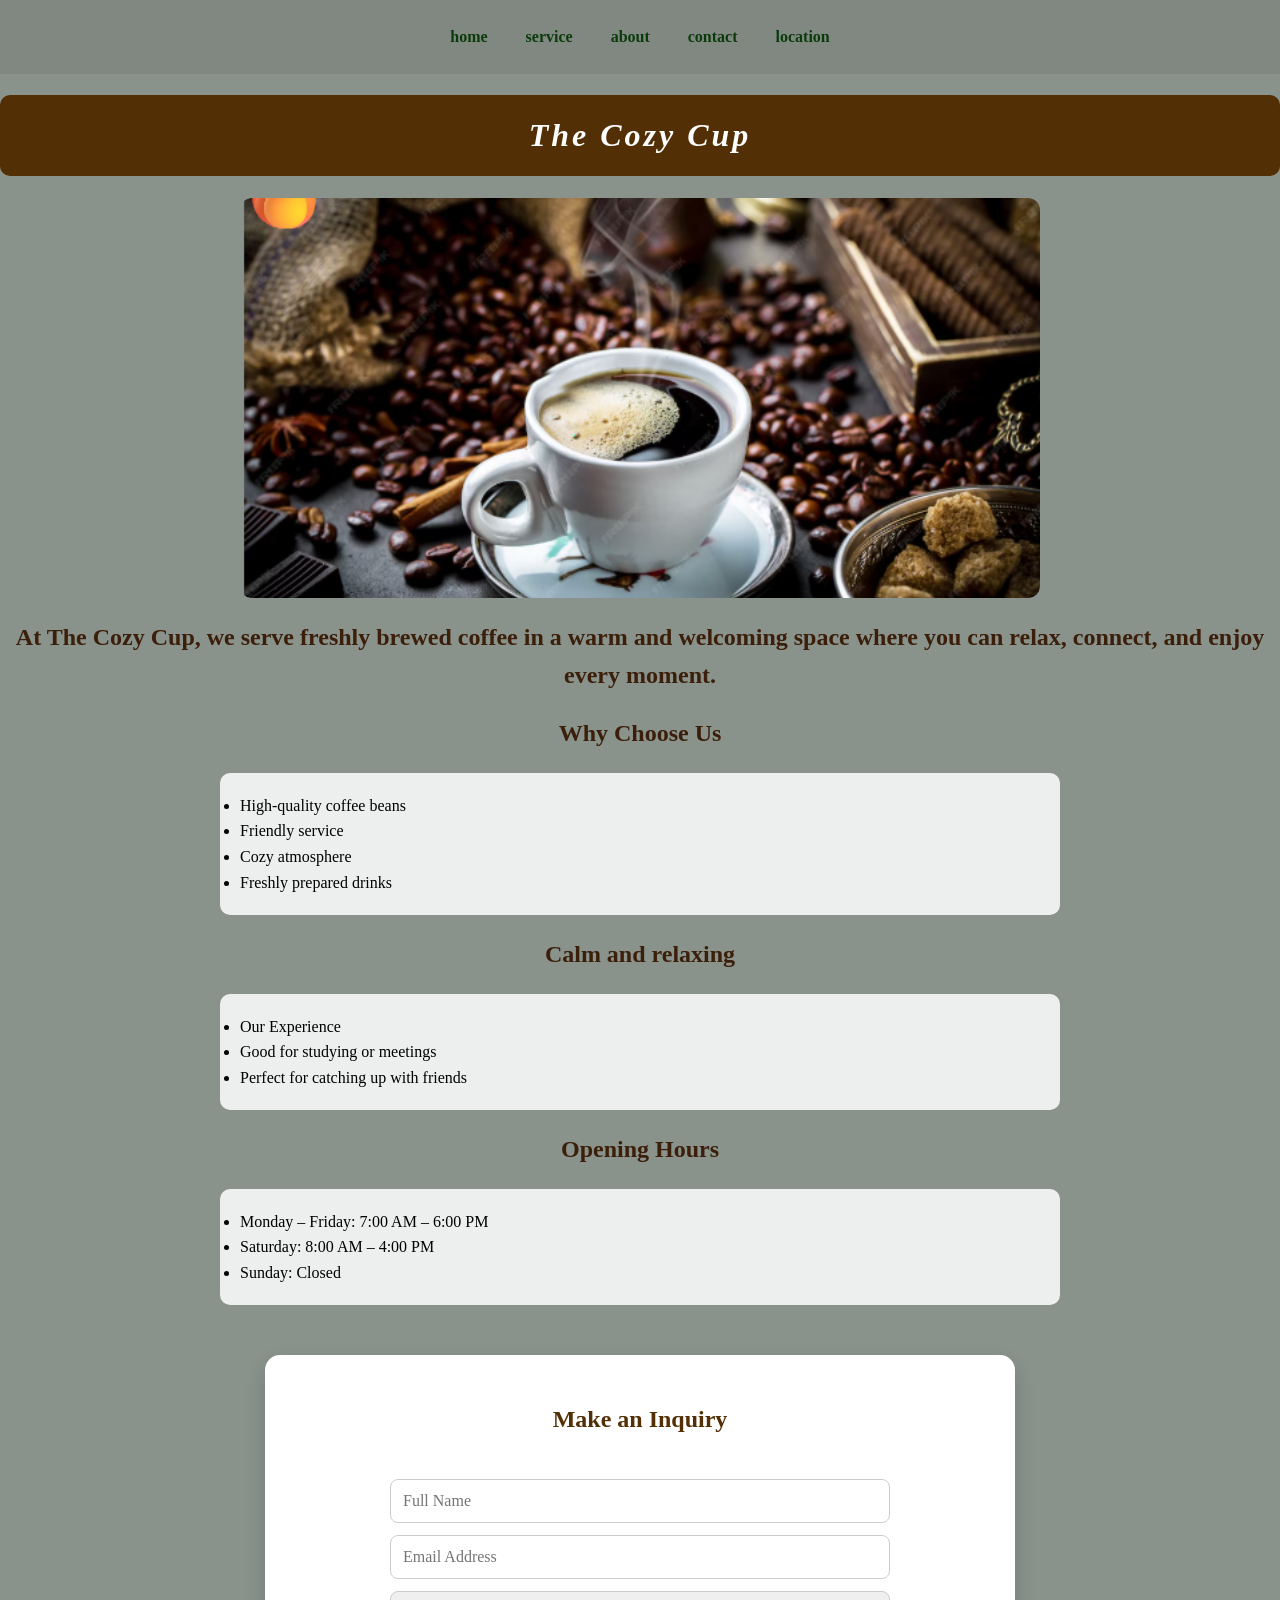
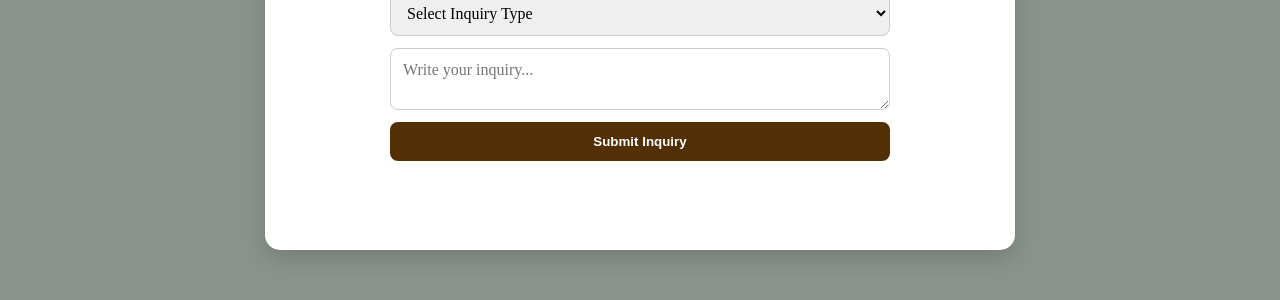
<file: index.html>
<!DOCTYPE html>
<html lang="en">
<head>
    <meta charset="UTF-8">
    <meta name="viewport" content="width=device-width, initial-scale=1.0">
    <title>Home | The Cozy Cup</title> 
    <link rel="stylesheet" href="css/mystyle.css">
    <meta charset="UTF-8">
<meta name="viewport" content="width=device-width, initial-scale=1.0">
<meta name="description" content="The Cozy Cup Coffee Shop offers freshly brewed coffee, cozy atmosphere, and relaxing space in Gauteng for studying, meetings, and social time.">
<meta name="keywords" content="coffee shop, cafe Gauteng, The Cozy Cup, espresso, latte, cappuccino, relaxing coffee shop South Africa">
<meta name="author" content="The Cozy Cup">

<title>The Cozy Cup | Coffee Shop Home</title>
</head>
<body>

<nav>
    <a href="index.html">home</a>
    <a href="services.html">service</a>
    <a href="about.html">about</a>
    <a href="contact.html">contact</a>
    <a href="location.html">location</a>
</nav>

<h1>The Cozy Cup</h1>

<div class="slider">
    <img src="images/THE COZY CUP .png" class="slide active">
    <img src="images/spilled-coffe-background.jpg" class="slide">
</div>

<h2>
At The Cozy Cup, we serve freshly brewed coffee in a warm and welcoming space where you can relax, connect, and enjoy every moment.
</h2>

<h2>Why Choose Us</h2>
<ul>
    <li>High-quality coffee beans</li>
    <li>Friendly service</li>
    <li>Cozy atmosphere</li>
    <li>Freshly prepared drinks</li>
</ul>

<h2>Calm and relaxing</h2>
<ul>
    <li>Our Experience</li>
    <li>Good for studying or meetings</li>
    <li>Perfect for catching up with friends</li>
</ul>

<h2>Opening Hours</h2>
<ul>
    <li>Monday – Friday: 7:00 AM – 6:00 PM</li>
    <li>Saturday: 8:00 AM – 4:00 PM</li>
    <li>Sunday: Closed</li>
</ul>

<section class="inquiry-section">

    <h2>Make an Inquiry</h2>

    <form id="inquiryForm">

        <input type="text" id="inqName" placeholder="Full Name">
        
        <input type="email" id="inqEmail" placeholder="Email Address">

        <select id="inqType">
            <option value="">Select Inquiry Type</option>
            <option value="booking">Table Booking</option>
            <option value="order">Coffee Order</option>
            <option value="event">Event Booking</option>
            <option value="general">General Question</option>
        </select>

        <textarea id="inqMessage" placeholder="Write your inquiry..."></textarea>

        <button type="submit">Submit Inquiry</button>

        <p id="inqError" style="color:red;"></p>

    </form>

</section>
<script src="javascript/script.js"></script>

</body>
</html>
</file>
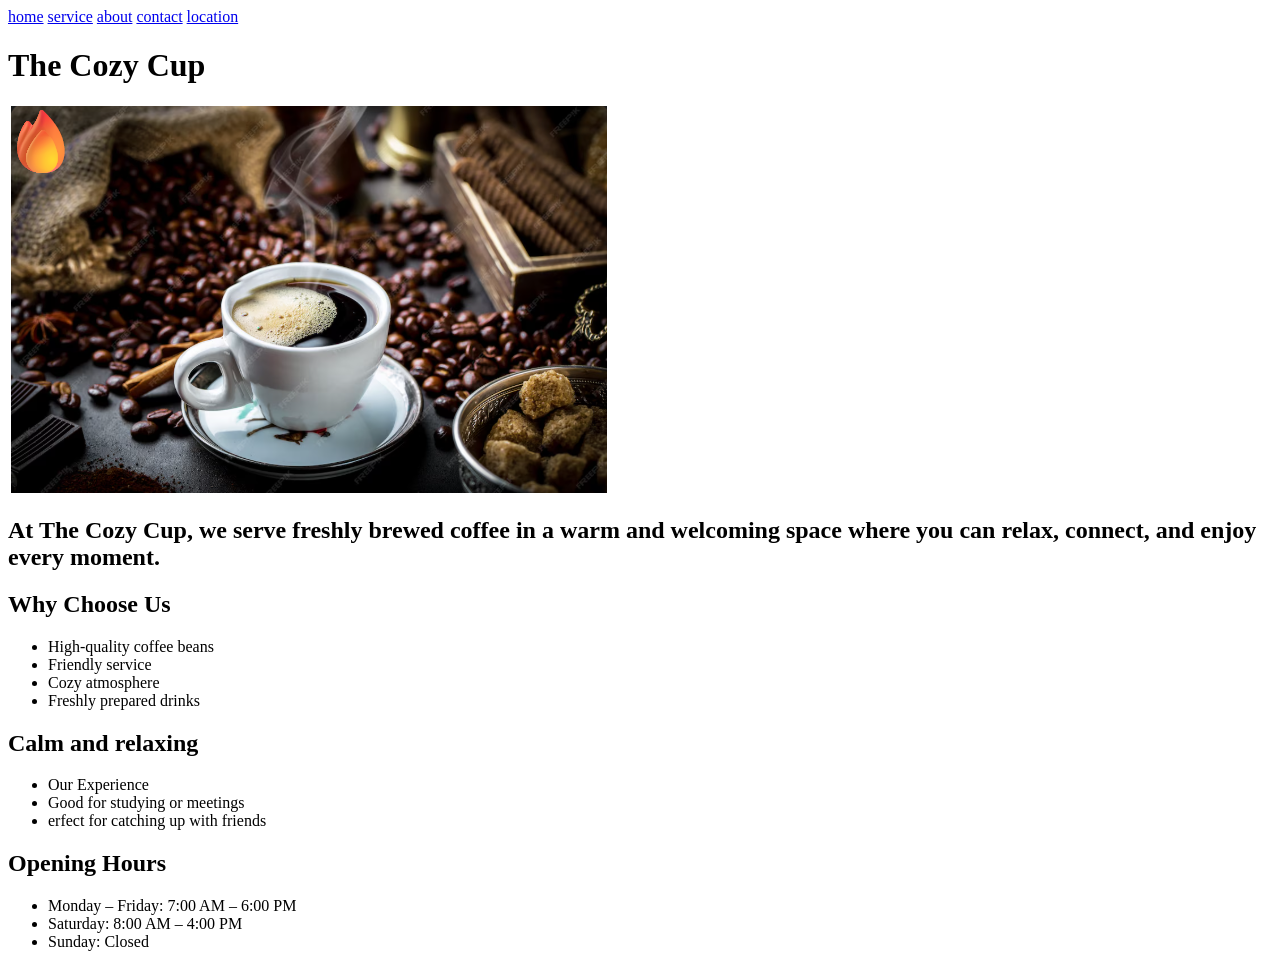
<file: thecozycup/index.html>
<!DOCTYPE html>
<html lang="en">
<head>
    <meta charset="UTF-8">
    <meta name="viewport" content="width=device-width, initial-scale=1.0">
    <title>Home|The Cozy Cup</title>
</head>
<body>
    <a href="index.html">home</a>
    <a href="services.html">service</a>
    <a href="about.html">about</a>
    <a href="contact.html">contact</a>
    <a href="location.html">location</a>
    <h1>The Cozy Cup </h1>
    <img src="images/THE COZY CUP .png">
    <h2>At The Cozy Cup, we serve freshly brewed coffee in a warm and 
        welcoming space where you can relax, connect, and enjoy every moment.</h2>
        <h2>Why Choose Us </h2>
        <ul>
           <li>High-quality coffee beans</li>
         <li> Friendly service</li>
         <li>Cozy atmosphere</li>
        <li>Freshly prepared drinks</li>
        </ul>
        <h2>Calm and relaxing</h2>
        <ul>
           <li>Our Experience</li> 
              <li>Good for studying or meetings</li>
                 <li>erfect for catching up with friends</li>
                 </ul>
                 <h2>Opening Hours</h2>
                 <ul>
                <li>Monday – Friday: 7:00 AM – 6:00 PM</li>
                <li>Saturday: 8:00 AM – 4:00 PM</li>
                <li>Sunday: Closed</li>
            </ul>

</body>
</html>
</file>
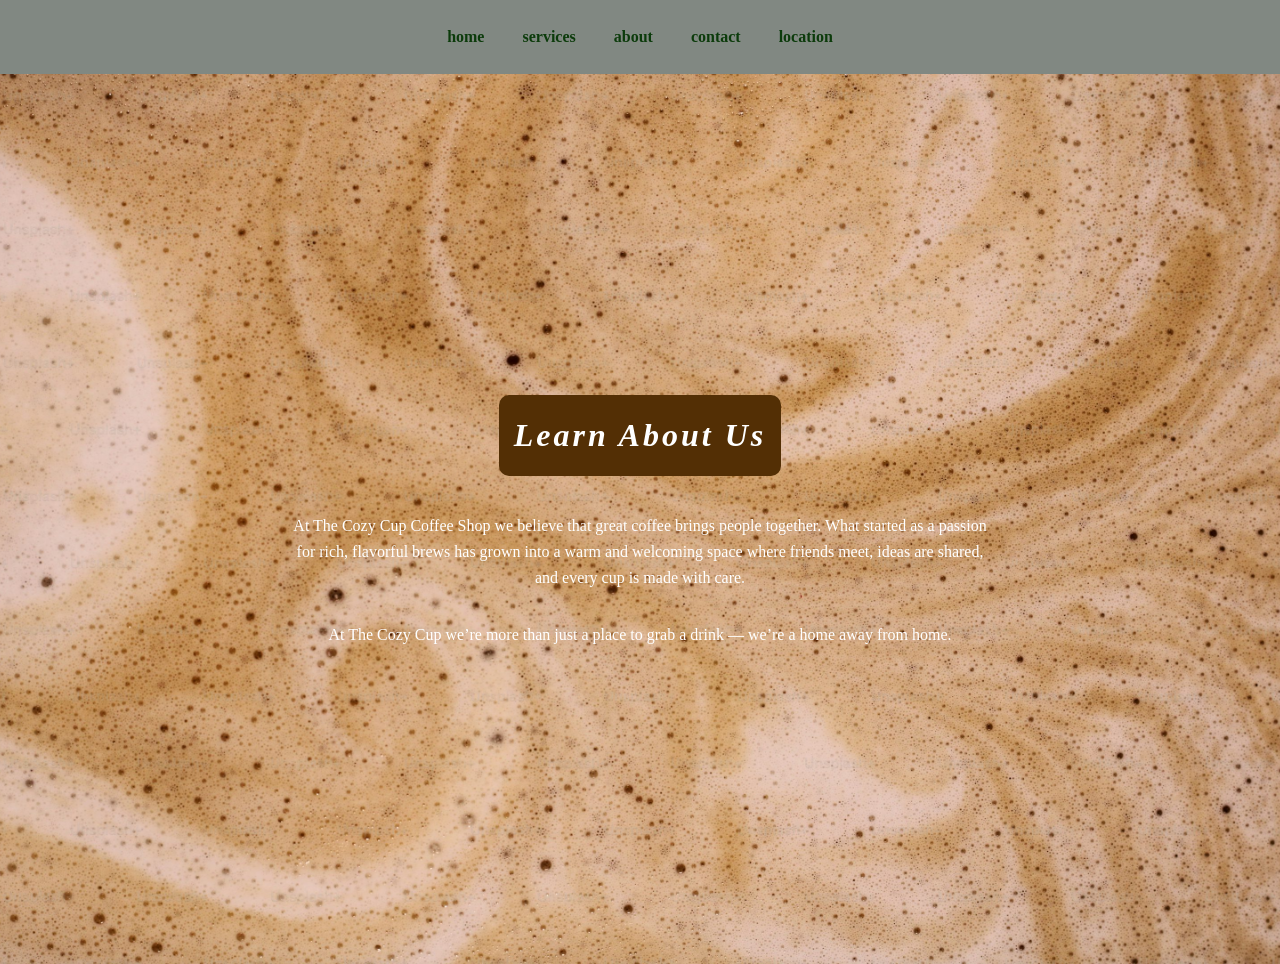
<file: about.html>
<!DOCTYPE html>
<html lang="en">
<head>
    <meta charset="UTF-8">
    <meta name="viewport" content="width=device-width, initial-scale=1.0">
    <title>About | The Cozy Cup</title>
    <link rel="stylesheet" href="css/mystyle.css">
    <meta charset="UTF-8">
<meta name="viewport" content="width=device-width, initial-scale=1.0">

<meta name="description" content="Learn about The Cozy Cup Coffee Shop in Gauteng. A warm café built on passion for quality coffee and community connection.">
<meta name="keywords" content="about coffee shop, The Cozy Cup story, cafe Gauteng, coffee business South Africa">
<meta name="author" content="The Cozy Cup">

<title>About Us | The Cozy Cup Coffee Shop</title>
</head>
<body>

<nav>
    <a href="index.html">home</a>
    <a href="services.html">services</a>
    <a href="about.html">about</a>
    <a href="contact.html">contact</a>
    <a href="location.html">location</a>
</nav>

<div class="hero">
    <h1>Learn About Us</h1>

    <p>
        At The Cozy Cup Coffee Shop we believe that great coffee brings people together.
        What started as a passion for rich, flavorful brews has grown into a warm and welcoming space where friends meet,
        ideas are shared, and every cup is made with care.
    </p>

    <p>
        At The Cozy Cup we’re more than just a place to grab a drink — we’re a home away from home.
    </p>
</div>

<script src="javascript/script.js"></script>
</body>
</html>
</file>
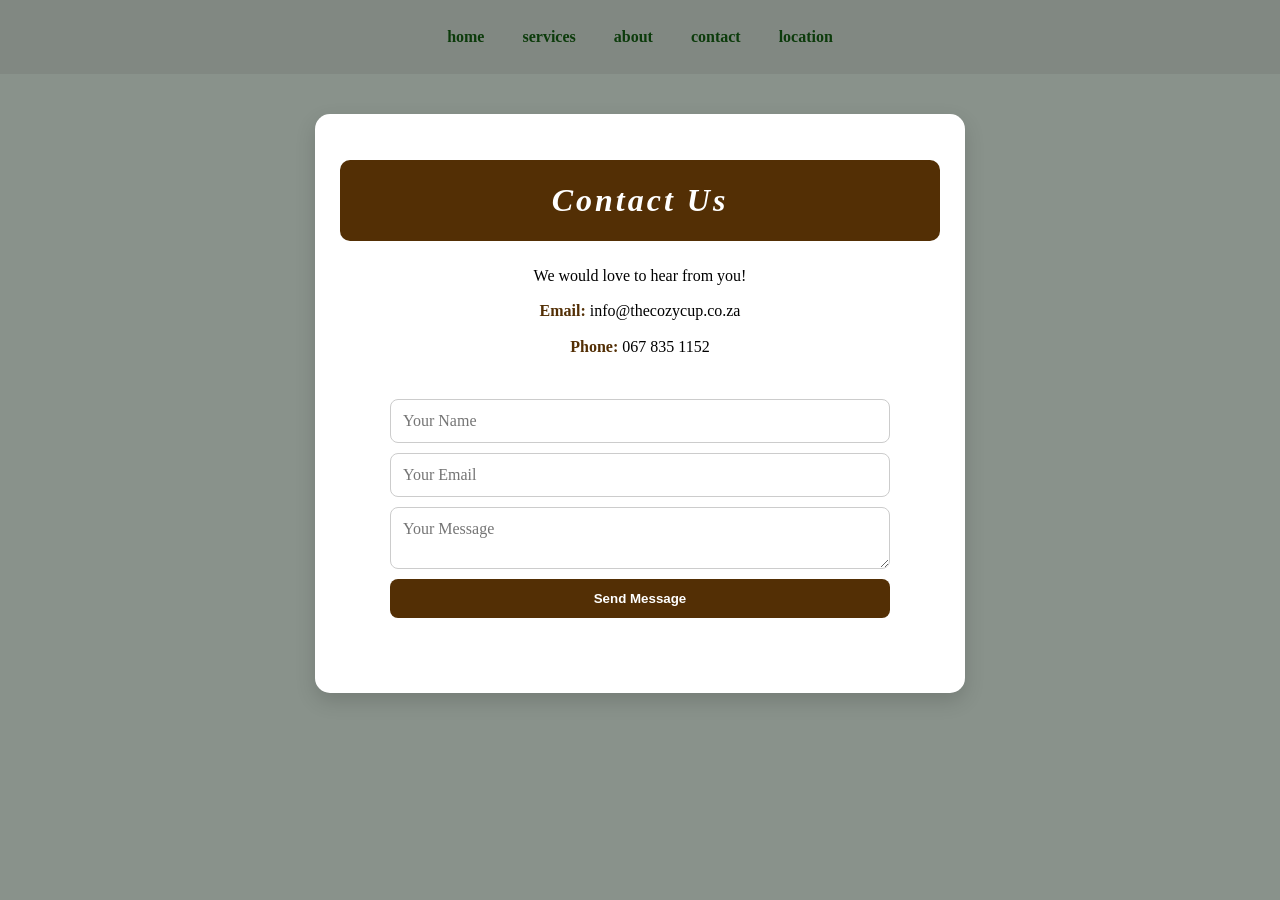
<file: contact.html>
<!DOCTYPE html>
<html lang="en">
<head>
    <meta charset="UTF-8">
    <meta name="viewport" content="width=device-width, initial-scale=1.0">
    <title>Contact | The Cozy Cup</title>
    <link rel="stylesheet" href="css/mystyle.css">
    <meta charset="UTF-8">
<meta name="viewport" content="width=device-width, initial-scale=1.0">

<meta name="description" content="Contact The Cozy Cup Coffee Shop in Gauteng for bookings, enquiries, takeaway orders, and customer support.">
<meta name="keywords" content="contact coffee shop, The Cozy Cup contact, cafe phone number, coffee booking Gauteng">
<meta name="author" content="The Cozy Cup">

<title>Contact Us | The Cozy Cup Coffee Shop</title>
</head>
<body>

<nav>
    <a href="index.html">home</a>
    <a href="services.html">services</a>
    <a href="about.html">about</a>
    <a href="contact.html">contact</a>
    <a href="location.html">location</a>
</nav>

<div class="content">
   <div class="contact-card">

    <h1>Contact Us</h1>

    <p>We would love to hear from you!</p>

    <p><strong>Email:</strong> info@thecozycup.co.za</p>
    <p><strong>Phone:</strong> 067 835 1152</p>

    <form id="contactForm">
        <input type="text" id="name" placeholder="Your Name">
        <input type="email" id="email" placeholder="Your Email">
        <textarea id="message" placeholder="Your Message"></textarea>

        <button type="submit">Send Message</button>

        <p id="formError" style="color:red;"></p>
    </form>

</div>

<script src="javascript/script.js"></script>
</body>
</html>
</file>
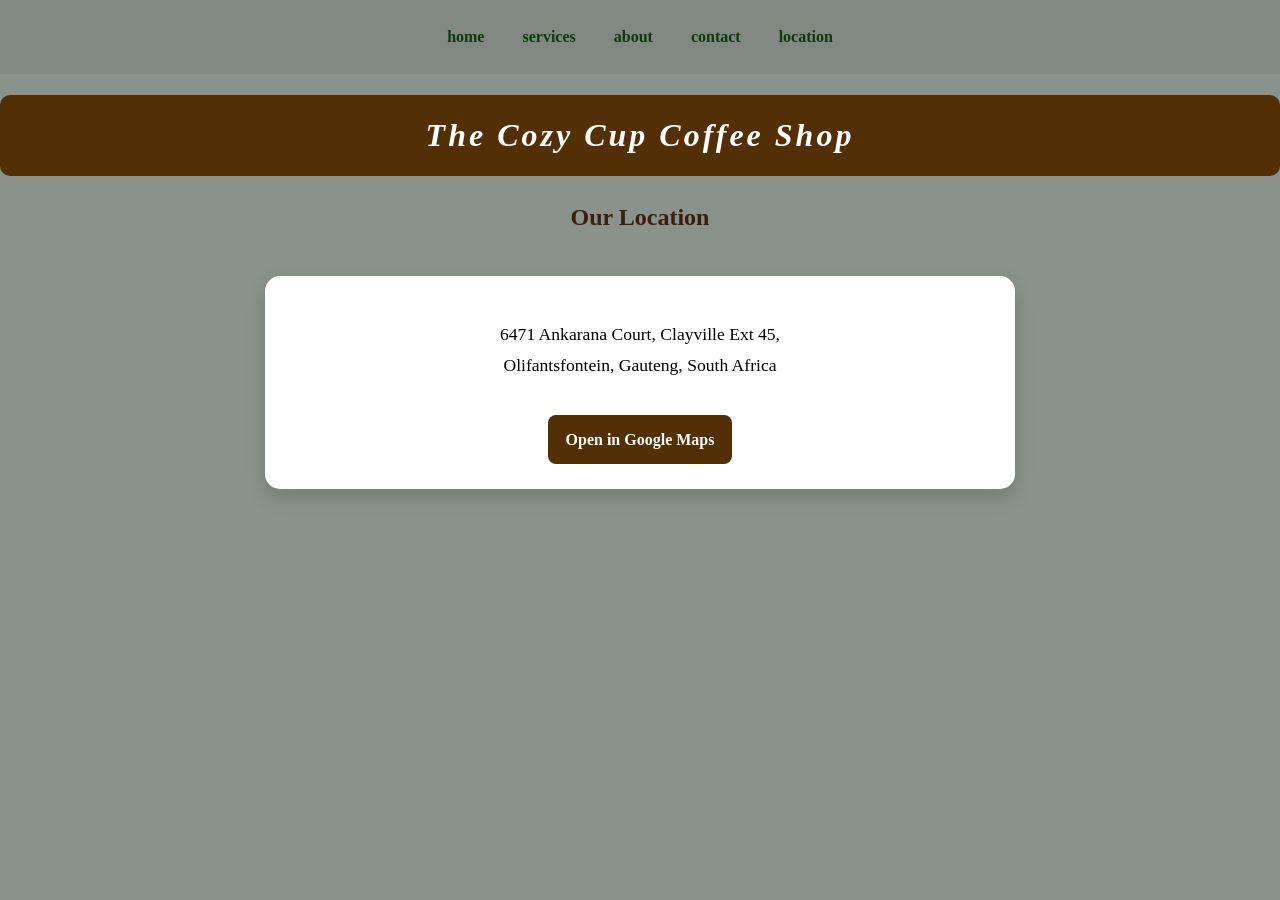
<file: location.html>
<!DOCTYPE html>
<html lang="en">
<head>
    <meta charset="UTF-8">
    <meta name="viewport" content="width=device-width, initial-scale=1.0">
    <title>Location | The Cozy Cup</title>
    <link rel="stylesheet" href="css/mystyle.css">
    <meta charset="UTF-8">
<meta name="viewport" content="width=device-width, initial-scale=1.0">

<meta name="description" content="Find The Cozy Cup Coffee Shop location in Clayville Ext 45, Olifantsfontein, Gauteng, South Africa with Google Maps directions.">
<meta name="keywords" content="coffee shop location, The Cozy Cup address, cafe near me Gauteng, coffee shop Olifantsfontein">
<meta name="author" content="The Cozy Cup">

<title>Location | The Cozy Cup Coffee Shop</title>
</head>
<body>

<nav>
    <a href="index.html">home</a>
    <a href="services.html">services</a>
    <a href="about.html">about</a>
    <a href="contact.html">contact</a>
    <a href="location.html">location</a>
</nav>

<h1>The Cozy Cup Coffee Shop</h1>

<h2>Our Location</h2>

<div class="location-card">

    <p>
        6471 Ankarana Court, Clayville Ext 45,<br>
        Olifantsfontein, Gauteng, South Africa
    </p>

    <a class="location-btn" href="https://www.google.com/maps?q=6471+Ankarana+Court+Clayville+Ext+45+Olifantsfontein+South+Africa"
    target="_blank">
        Open in Google Maps
    </a>

</div>

<script src="javascript/script.js"></script>
</body>
</html>
</file>
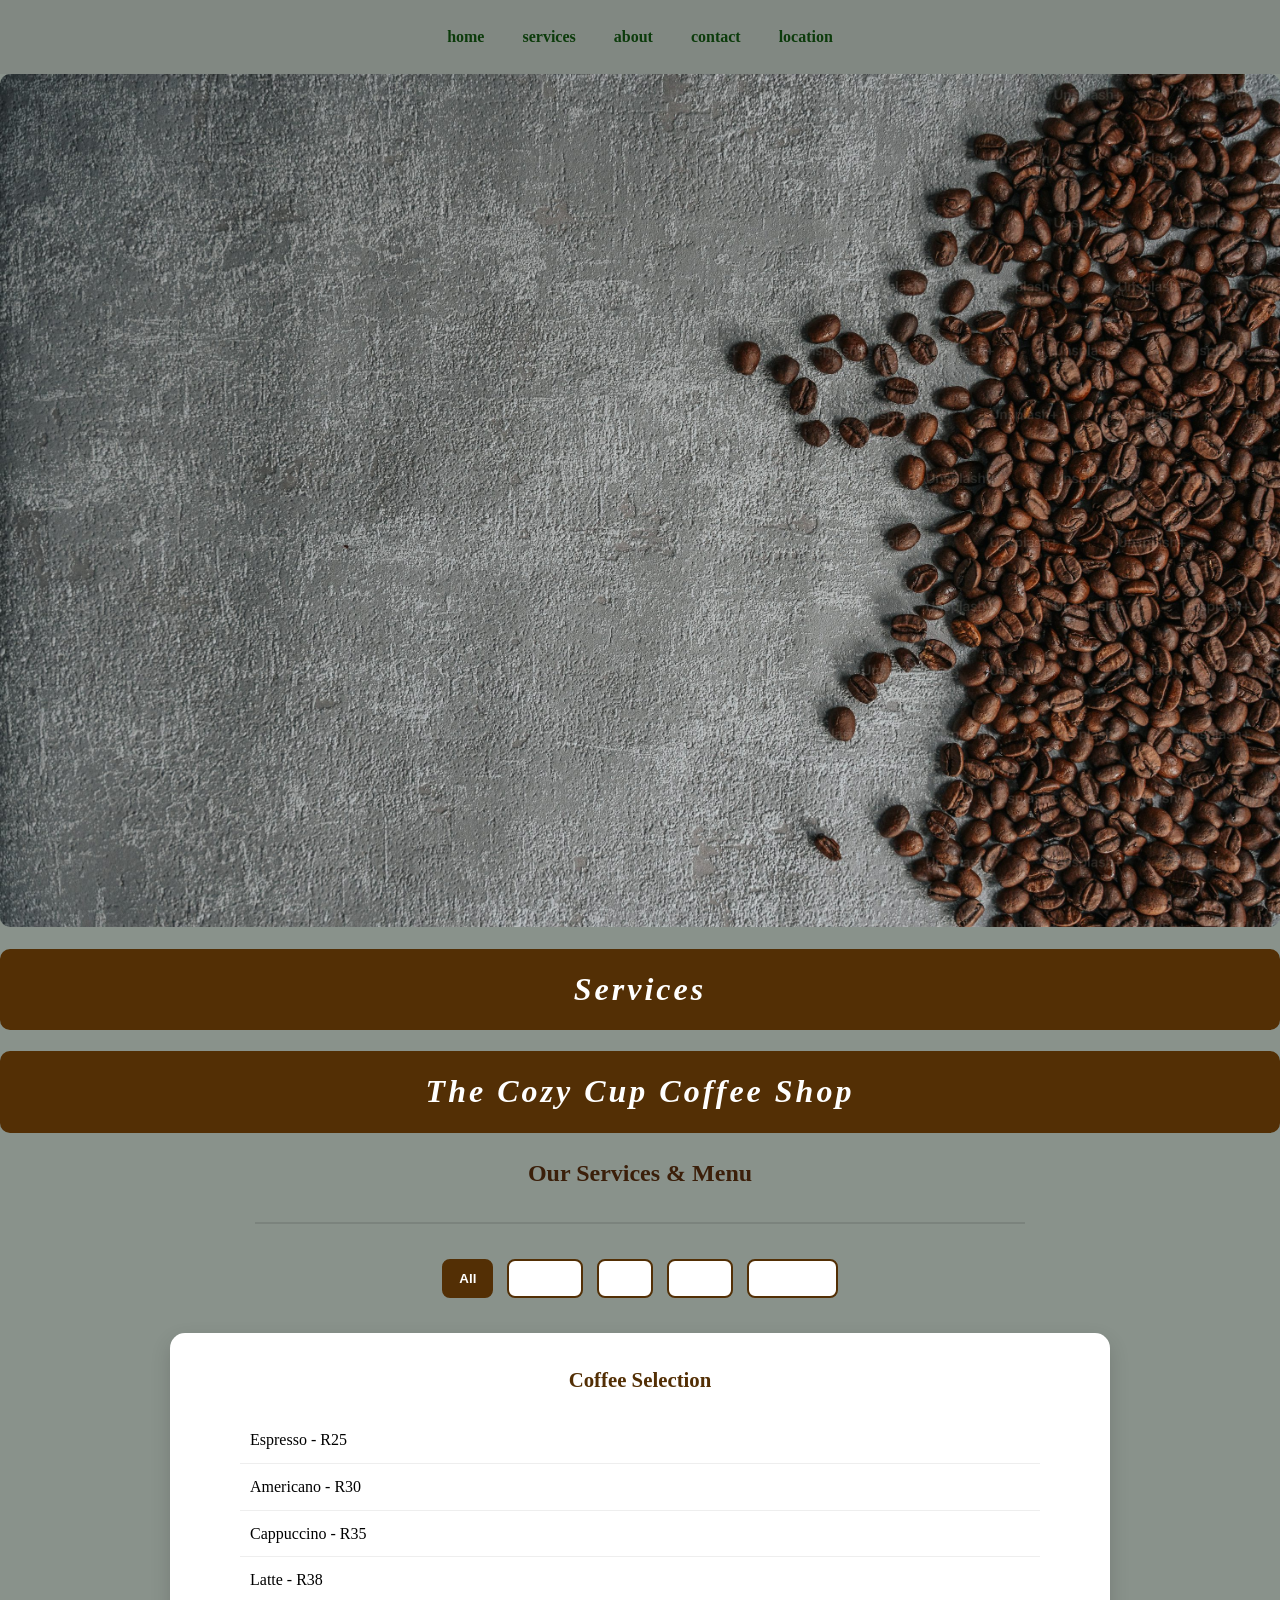
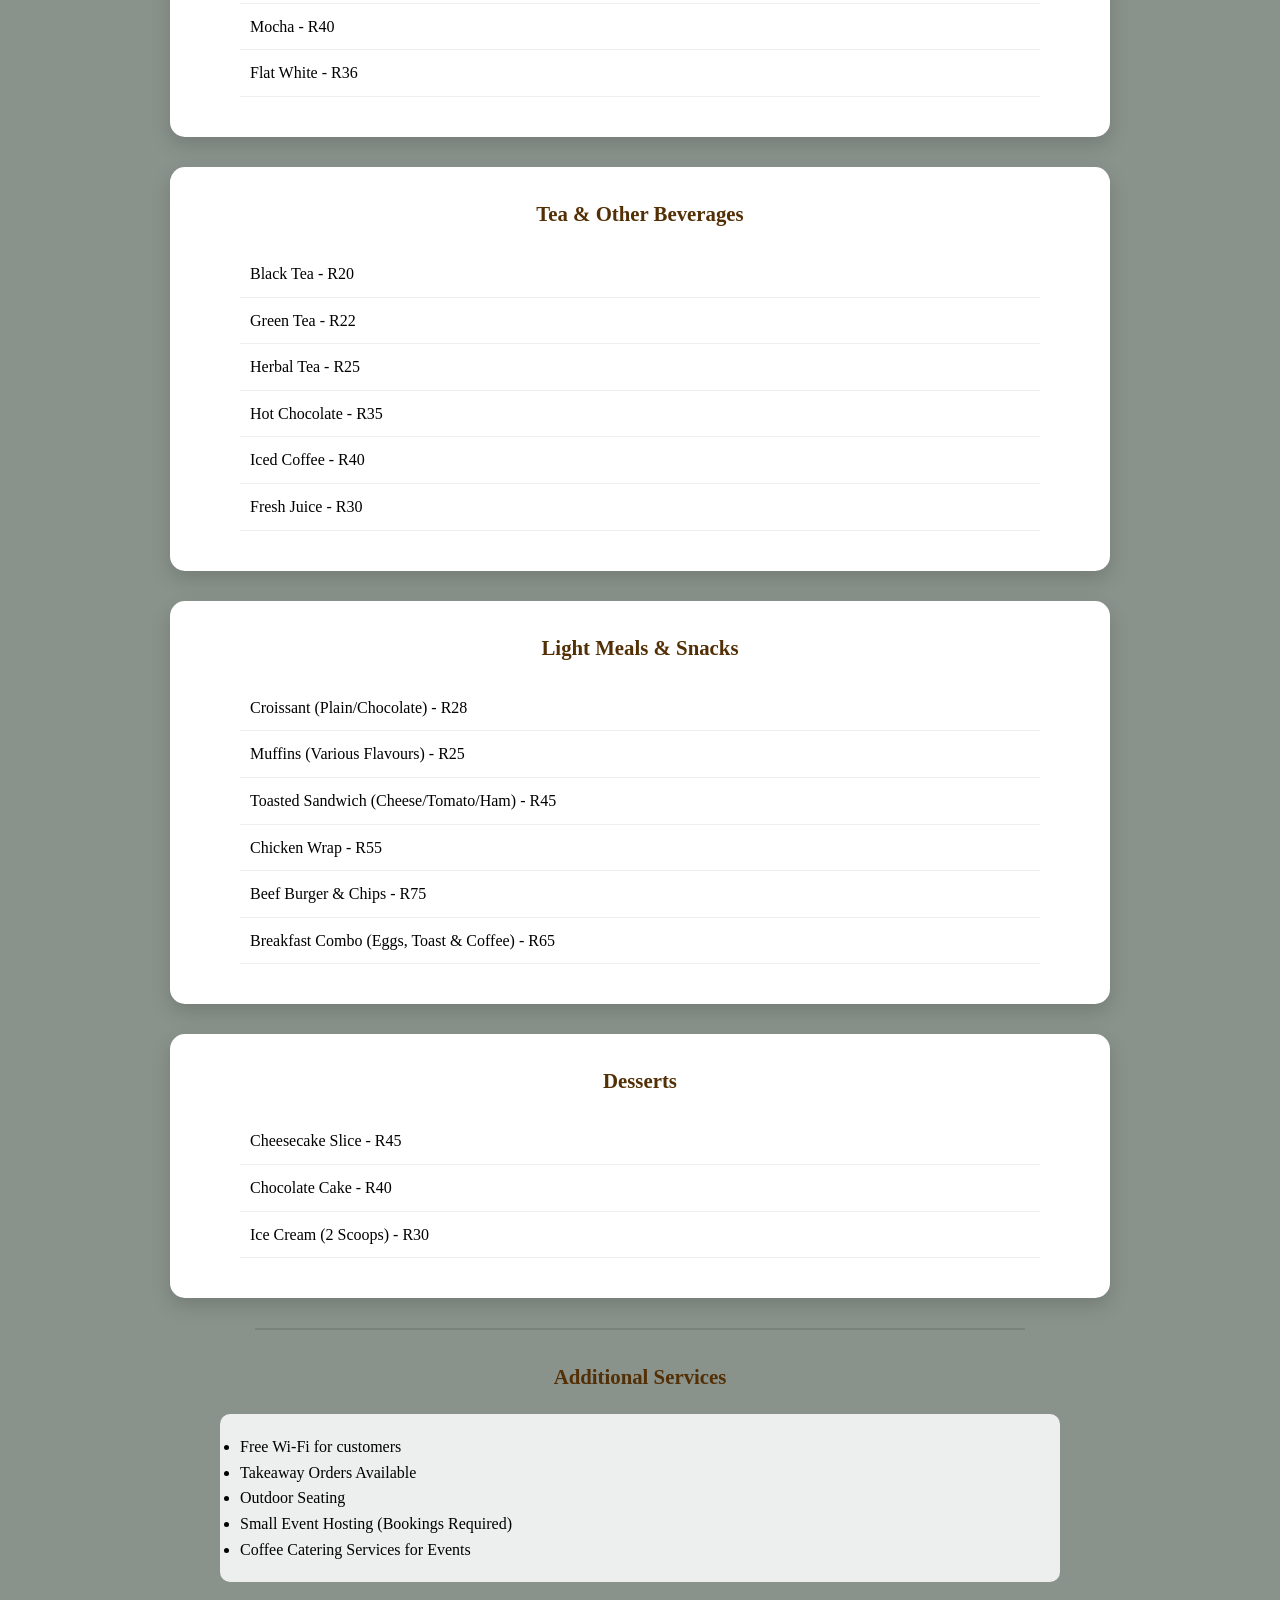
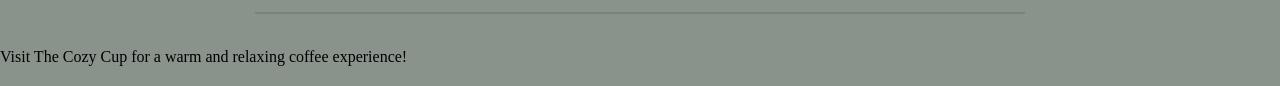
<file: services.html>
<!DOCTYPE html>
<html lang="en">
<head>
    <meta charset="UTF-8">
    <meta name="viewport" content="width=device-width, initial-scale=1.0">
    <title>services | The Cozy Cup</title>
    <link rel="stylesheet" href="css/mystyle.css">
    <meta charset="UTF-8">
<meta name="viewport" content="width=device-width, initial-scale=1.0">

<meta name="description" content="Explore The Cozy Cup menu including coffee, tea, food, and desserts with affordable prices and fresh ingredients in Gauteng.">
<meta name="keywords" content="coffee menu, cafe food, desserts, tea shop Gauteng, The Cozy Cup services, coffee prices South Africa">
<meta name="author" content="The Cozy Cup">

<title>Menu & Services | The Cozy Cup Coffee Shop</title>
</head>
<body>

<nav>
    <a href="index.html">home</a>
    <a href="services.html">services</a>
    <a href="about.html">about</a>
    <a href="contact.html">contact</a>
    <a href="location.html">location</a>
</nav>

<img src="images/grey coffe backgroung.jpg">

<h1>Services</h1>
<h1>The Cozy Cup Coffee Shop</h1>

<h2>Our Services & Menu</h2>

<hr>

<!-- Filter Buttons -->
<div class="filter-buttons">
    <button class="filter-btn active" data-filter="all">All</button>
    <button class="filter-btn" data-filter="coffee">Coffee</button>
    <button class="filter-btn" data-filter="tea">Tea</button>
    <button class="filter-btn" data-filter="food">Food</button>
    <button class="filter-btn" data-filter="desserts">Desserts</button>
</div>

<!-- Coffee Section -->
<div class="menu-category" data-category="coffee">
    <h3>Coffee Selection</h3>
    <ul>
        <li>Espresso - R25</li>
        <li>Americano - R30</li>
        <li>Cappuccino - R35</li>
        <li>Latte - R38</li>
        <li>Mocha - R40</li>
        <li>Flat White - R36</li>
    </ul>
</div>

<!-- Tea Section -->
<div class="menu-category" data-category="tea">
    <h3>Tea & Other Beverages</h3>
    <ul>
        <li>Black Tea - R20</li>
        <li>Green Tea - R22</li>
        <li>Herbal Tea - R25</li>
        <li>Hot Chocolate - R35</li>
        <li>Iced Coffee - R40</li>
        <li>Fresh Juice - R30</li>
    </ul>
</div>

<!-- Food Section -->
<div class="menu-category" data-category="food">
    <h3>Light Meals & Snacks</h3>
    <ul>
        <li>Croissant (Plain/Chocolate) - R28</li>
        <li>Muffins (Various Flavours) - R25</li>
        <li>Toasted Sandwich (Cheese/Tomato/Ham) - R45</li>
        <li>Chicken Wrap - R55</li>
        <li>Beef Burger & Chips - R75</li>
        <li>Breakfast Combo (Eggs, Toast & Coffee) - R65</li>
    </ul>
</div>

<!-- Desserts -->
<div class="menu-category" data-category="desserts">
    <h3>Desserts</h3>
    <ul>
        <li>Cheesecake Slice - R45</li>
        <li>Chocolate Cake - R40</li>
        <li>Ice Cream (2 Scoops) - R30</li>
    </ul>
</div>

<hr>

<!-- Additional Services -->
<h3>Additional Services</h3>
<ul>
    <li>Free Wi-Fi for customers</li>
    <li>Takeaway Orders Available</li>
    <li>Outdoor Seating</li>
    <li>Small Event Hosting (Bookings Required)</li>
    <li>Coffee Catering Services for Events</li>
</ul>

<hr>

<p>Visit The Cozy Cup for a warm and relaxing coffee experience!</p>

<script src="javascript/script.js"></script>
</body>
</html>
</file>
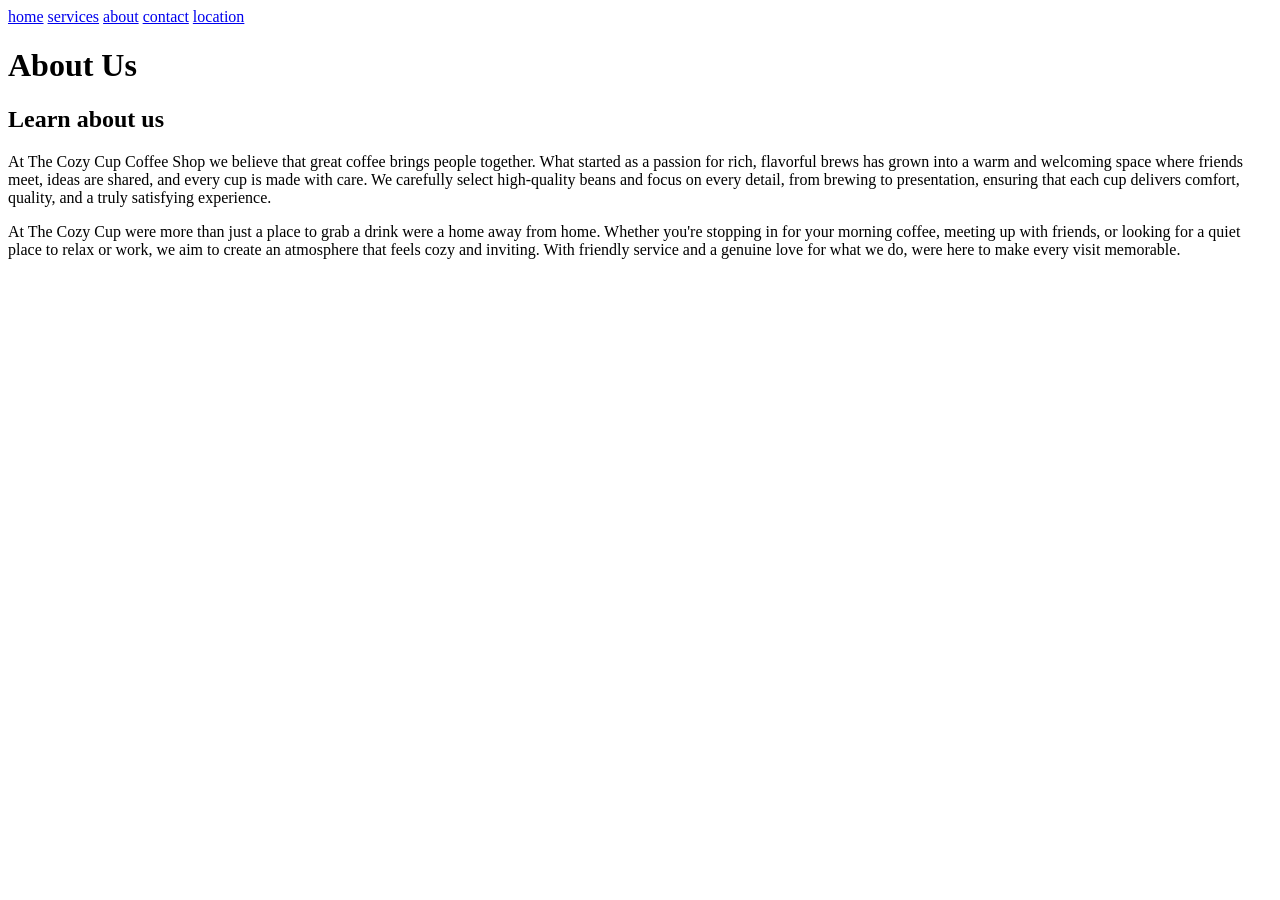
<file: thecozycup/about.html>
<!DOCTYPE html>
<html lang="en">
<head>
    <meta charset="UTF-8">
    <meta name="viewport" content="width=device-width, initial-scale=1.0">
    <title>about|The Cozy Cup</title>
</head>
<body>
    <a href="index.html">home</a>
    <a href="services.html">services</a>
    <a href="about.html">about</a>
    <a href="contact.html">contact</a>
    <a href="location.html">location</a>

    <h1>About Us </h1>
    <h2>Learn about us </h2>
    <p>At The Cozy Cup Coffee Shop we believe that great coffee brings people together.
     What started as a passion for rich, flavorful brews has grown into a warm and welcoming space where friends meet,
     ideas are shared, and every cup is made with care. We carefully select high-quality beans and focus on every detail, 
     from brewing to presentation, ensuring that each cup delivers comfort, quality, and a truly satisfying experience.
    </p>
      <p>At The Cozy Cup were more than just a place to grab a drink were a home away from home.
         Whether you're stopping in for your morning coffee, 
         meeting up with friends, or looking for a quiet place to relax or work, 
         we aim to create an atmosphere that feels cozy and inviting.
          With friendly service and a genuine love for what we do,
           were here to make every visit memorable.
      </p>

</body>
</html>
</file>
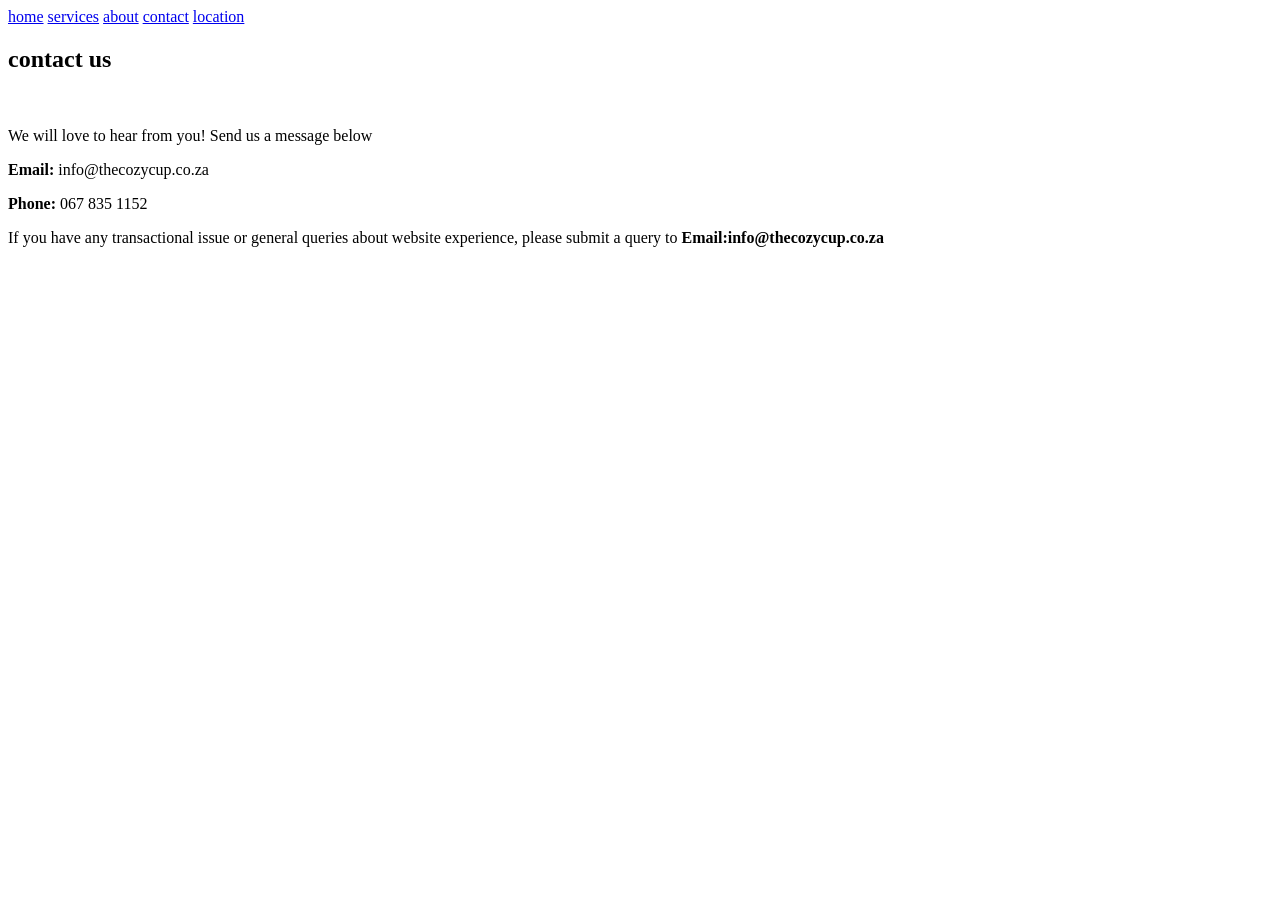
<file: thecozycup/contact.html>
<!DOCTYPE html>
<html lang="en">
<head>
    <meta charset="UTF-8">
    <meta name="viewport" content="width=device-width, initial-scale=1.0">
    <title>contact|The Cozy Cup</title>
</head>
<body>
    <a href="index.html">home</a>
    <a href="services.html">services</a>
    <a href="about.html">about</a>
    <a href="contact.html">contact</a>
    <a href="location.html">location</a>

    <h2>contact us </h2>
    <br>
    <p>We will love to hear from you!
         Send us a message below</p>
          <p><strong>Email:</strong> info@thecozycup.co.za</p>
          <p><strong>Phone:</strong> 067 835 1152</p>
          <p>If you have any transactional issue or general queries about website experience,
             please submit a query to <strong>Email:info@thecozycup.co.za</strong> </p>
</body>
</html>
</file>
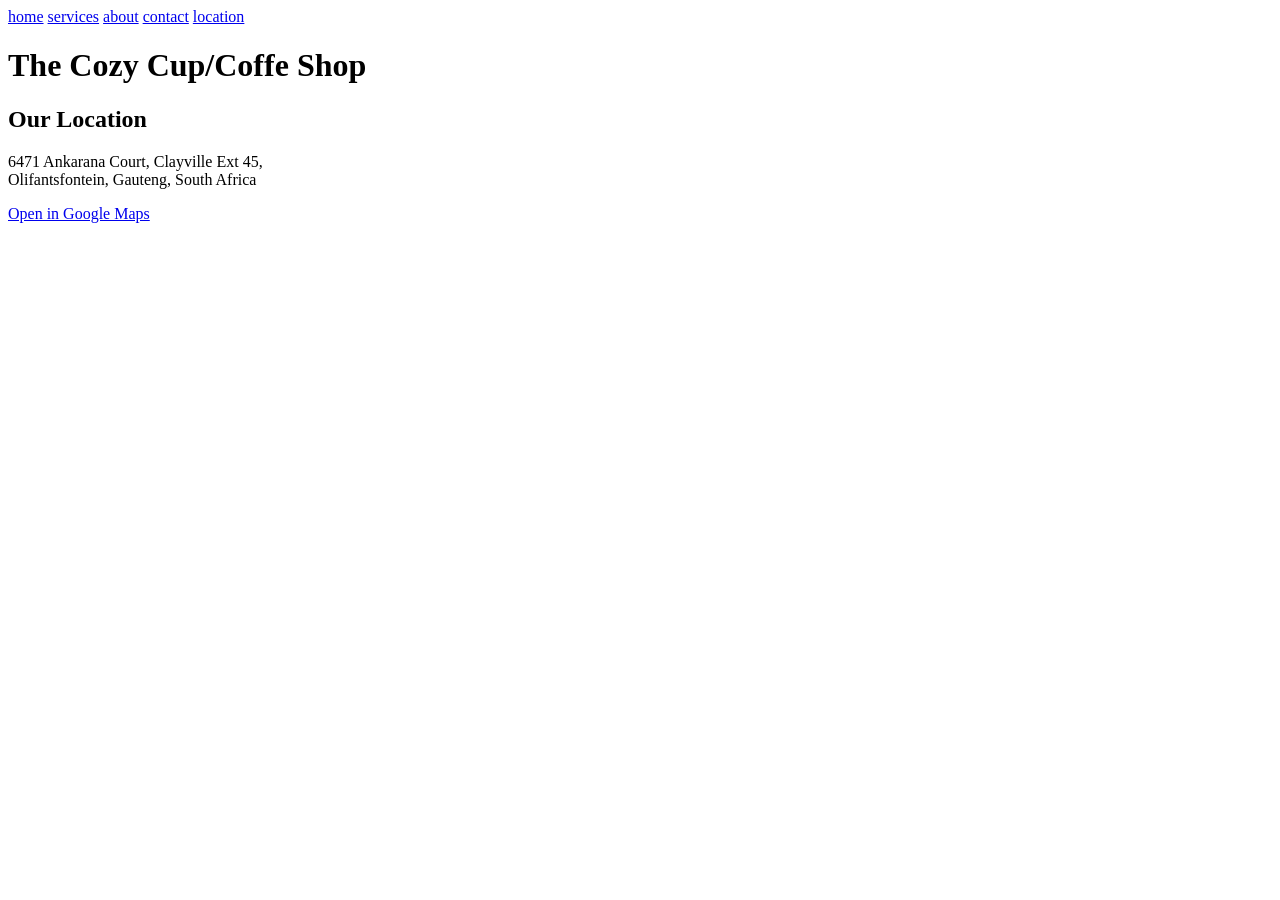
<file: thecozycup/location.html>
<!DOCTYPE html>
<html lang="en">
<head>
    <meta charset="UTF-8">
    <meta name="viewport" content="width=device-width, initial-scale=1.0">
    <title>location|The Cozy Cup</title>
</head>
<body>
    <a href="index.html">home</a>
    <a href="services.html">services</a>
    <a href="about.html">about</a>
    <a href="contact.html">contact</a>
    <a href="location.html">location</a>
    <h1>The Cozy Cup/Coffe Shop</h1>
     <h2>Our Location</h2>
<p>
    6471 Ankarana Court, Clayville Ext 45,<br>
    Olifantsfontein, Gauteng, South Africa
  </p>

  <a href="https://www.google.com/maps?q=6471+Ankarana+Court+Clayville+Ext+45+Olifantsfontein+South+Africa" target="_blank">
    Open in Google Maps
  </a>
</body>
</file>
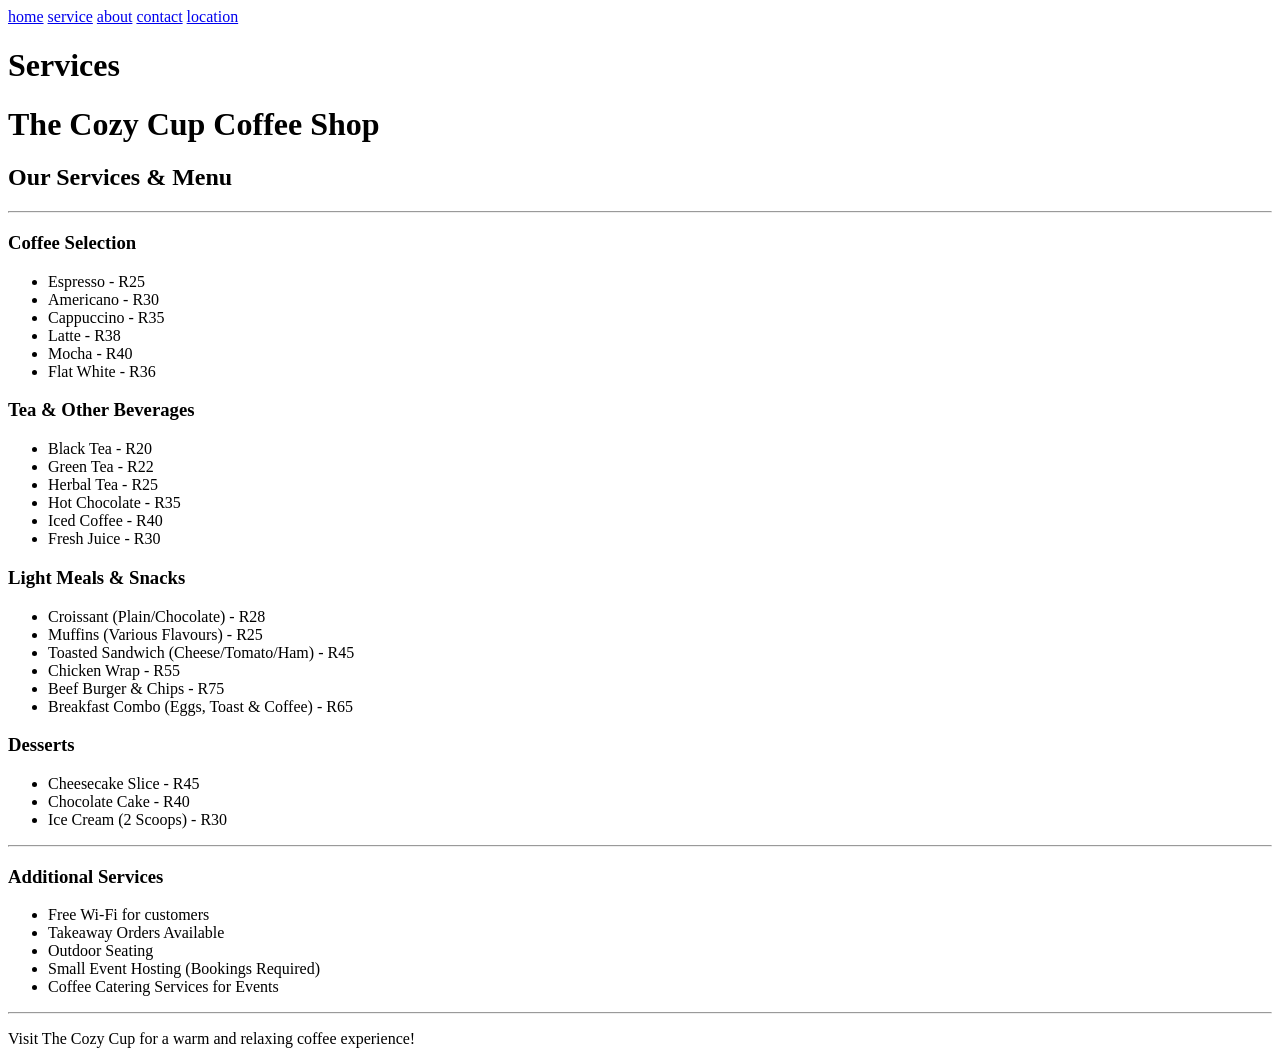
<file: thecozycup/services.html>
<!DOCTYPE html>
<html lang="en">
<head>
    <meta charset="UTF-8">
    <meta name="viewport" content="width=device-width, initial-scale=1.0">
    <title>services|The Cozy Cup</title>
</head>
<body>
    <a href="index.html">home</a>
    <a href="services.html">service</a>
    <a href="about.html">about</a>
    <a href="contact.html">contact</a>
    <a href="location.html">location</a>
    <h1>Services</h1>
       <h1>The Cozy Cup Coffee Shop</h1>
     <h2>Our Services & Menu</h2>

    <hr>

    <!-- Coffee Section -->
    <h3>Coffee Selection</h3>
    <ul>
        <li>Espresso - R25</li>
        <li>Americano - R30</li>
        <li>Cappuccino - R35</li>
        <li>Latte - R38</li>
        <li>Mocha - R40</li>
        <li>Flat White - R36</li>
    </ul>

    <!-- Tea Section -->
    <h3>Tea & Other Beverages</h3>
    <ul>
        <li>Black Tea - R20</li>
        <li>Green Tea - R22</li>
        <li>Herbal Tea - R25</li>
        <li>Hot Chocolate - R35</li>
        <li>Iced Coffee - R40</li>
        <li>Fresh Juice - R30</li>
    </ul>

    <!-- Food Section -->
    <h3>Light Meals & Snacks</h3>
    <ul>
        <li>Croissant (Plain/Chocolate) - R28</li>
        <li>Muffins (Various Flavours) - R25</li>
        <li>Toasted Sandwich (Cheese/Tomato/Ham) - R45</li>
        <li>Chicken Wrap - R55</li>
        <li>Beef Burger & Chips - R75</li>
        <li>Breakfast Combo (Eggs, Toast & Coffee) - R65</li>
    </ul>

    <!-- Desserts -->
    <h3>Desserts</h3>
    <ul>
        <li>Cheesecake Slice - R45</li>
        <li>Chocolate Cake - R40</li>
        <li>Ice Cream (2 Scoops) - R30</li>
    </ul>

    <hr>

    <!-- Services Section -->
    <h3>Additional Services</h3>
    <ul>
        <li>Free Wi-Fi for customers</li>
        <li>Takeaway Orders Available</li>
        <li>Outdoor Seating</li>
        <li>Small Event Hosting (Bookings Required)</li>
        <li>Coffee Catering Services for Events</li>
    </ul>

    <hr>

    <p>Visit The Cozy Cup for a warm and relaxing coffee experience!</p>

</body>
</file>
<file: css/mystyle.css>
body {
    background-color: #89928b; 
    margin: 0;
    padding: 0;
    font-family: Georgia, serif;
    font-size: 1rem;
    line-height: 1.6;
}


nav {
    background-color: rgba(82, 85, 83, 0.15);
    overflow: hidden;
    padding: 10px;
    text-align: center;
}

nav a {
    display: inline-block;
    color: rgb(12, 59, 11); 
    padding: 14px 17px;
    text-decoration: none;
    transition: 0.3s;
    font-weight: bold;
}

nav a:hover {
    background-color: rgb(87, 54, 6);
    color: white;
    border-radius: 6px;
}


h1 {
    font-style: italic;
    background-color: rgb(83, 47, 5); /* YOUR ORIGINAL COLOR */
    padding: 15px;
    border-radius: 10px;
    font-size: 2rem;
    font-weight: bold;
    letter-spacing: 3px;
    text-align: center;
    color: white;
}

h2 {
    color: #3b1f0a;
    text-align: center;
}

/* IMAGES - FIXED ALIGNMENT */
img {
    max-width: 100%;
    height: auto;
    display: block;
    margin: auto;
    border-radius: 10px;
}


.hero {
    background-image: url("../images/spilled-coffe-background.jpg");
    background-size: cover;
    background-position: center;
    min-height: 90vh;
    display: flex;
    flex-direction: column;
    align-items: center;
    justify-content: center;
    text-align: center;
    color: white;
    padding: 40px;
}

.hero p {
    max-width: 700px;
}


ul {
    max-width: 800px;
    margin: 20px auto;
    background: rgba(255,255,255,0.85);
    padding: 20px;
    border-radius: 10px;
}


.slider {
    position: relative;
    width: 100%;
    max-width: 800px;
    height: 400px;
    margin: 20px auto;
    overflow: hidden;
    border-radius: 12px;
}

.slide {
    position: absolute;
    width: 100%;
    height: 100%;
    object-fit: cover;
    opacity: 0;
    transition: opacity 1s ease-in-out;
}

.slide.active {
    opacity: 1;
}


.filter-btn.active {
    background-color: rgb(83, 47, 5);
    color: white;
}


form {
    max-width: 500px;
    margin: auto;
    background: white;
    padding: 20px;
    border-radius: 12px;
}


@media (max-width: 768px) {
    nav a {
        display: block;
        text-align: center;
    }

    h1 {
        font-size: 1.5rem;
    }

    .slider {
        height: 250px;
    }
}
.menu-category {
    max-width: 900px;
    margin: 30px auto;
    background: white;
    padding: 20px;
    border-radius: 15px;
    box-shadow: 0 8px 20px rgba(0,0,0,0.15);
    transition: transform 0.3s ease, box-shadow 0.3s ease;
}

.menu-category:hover {
    transform: translateY(-5px);
    box-shadow: 0 12px 25px rgba(0,0,0,0.2);
}
.filter-buttons {
    text-align: center;
    margin: 20px 0;
}

.filter-btn {
    background: white;
    border: 2px solid rgb(83, 47, 5);
    padding: 10px 15px;
    margin: 5px;
    cursor: pointer;
    border-radius: 8px;
    transition: 0.3s;
    font-weight: bold;
}

.filter-btn:hover {
    background: rgb(83, 47, 5);
    color: white;
    transform: scale(1.05);
}

.filter-btn.active {
    background: rgb(83, 47, 5);
    color: white;
}
body {
    scroll-behavior: smooth;
}

hr {
    width: 60%;
    margin: 30px auto;
    border: 1px solid rgba(0,0,0,0.1);
}
h3 {
    text-align: center;
    color: rgb(83, 47, 5);
    margin-top: 10px;
    font-size: 1.3rem;
}
.menu-category ul {
    list-style: none;
    padding: 0;
}

.menu-category li {
    padding: 10px;
    border-bottom: 1px solid #eee;
    display: flex;
    justify-content: space-between;
    font-size: 1rem;
}

.menu-category li:hover {
    background: #f5f5f5;
}
.location-card {
    max-width: 700px;
    margin: 40px auto;
    background: white;
    padding: 25px;
    border-radius: 15px;
    box-shadow: 0 8px 20px rgba(0,0,0,0.15);
    text-align: center;
    transition: transform 0.3s ease;
}

.location-card:hover {
    transform: translateY(-5px);
}

.location-card p {
    font-size: 1.1rem;
    line-height: 1.8;
}

.location-btn {
    display: inline-block;
    margin-top: 15px;
    padding: 12px 18px;
    background: rgb(83, 47, 5);
    color: white;
    text-decoration: none;
    border-radius: 8px;
    transition: 0.3s;
    font-weight: bold;
}

.location-btn:hover {
    background: rgb(120, 70, 10);
    transform: scale(1.05);
}
.contact-card {
    max-width: 600px;
    margin: 40px auto;
    background: white;
    padding: 25px;
    border-radius: 15px;
    box-shadow: 0 8px 20px rgba(0,0,0,0.15);
    text-align: center;
}

.contact-card p {
    margin: 10px 0;
    font-size: 1rem;
}

.contact-card strong {
    color: rgb(83, 47, 5);
}

/* FORM STYLING */
form {
    display: flex;
    flex-direction: column;
    gap: 10px;
    margin-top: 20px;
}

input, textarea {
    padding: 12px;
    border: 1px solid #ccc;
    border-radius: 8px;
    font-family: Georgia, serif;
    font-size: 1rem;
}

input:focus, textarea:focus {
    outline: none;
    border-color: rgb(83, 47, 5);
    box-shadow: 0 0 5px rgba(83, 47, 5, 0.3);
}

button {
    background: rgb(83, 47, 5);
    color: white;
    padding: 12px;
    border: none;
    border-radius: 8px;
    cursor: pointer;
    font-weight: bold;
    transition: 0.3s;
}

button:hover {
    background: rgb(120, 70, 10);
    transform: scale(1.03);
}
.inquiry-section {
    max-width: 700px;
    margin: 50px auto;
    background: white;
    padding: 25px;
    border-radius: 15px;
    box-shadow: 0 8px 20px rgba(0,0,0,0.15);
    text-align: center;
}

.inquiry-section h2 {
    color: rgb(83, 47, 5);
    margin-bottom: 20px;
}

.inquiry-section form {
    display: flex;
    flex-direction: column;
    gap: 12px;
}

.inquiry-section input,
.inquiry-section textarea,
.inquiry-section select {
    padding: 12px;
    border-radius: 8px;
    border: 1px solid #ccc;
    font-family: Georgia, serif;
    font-size: 1rem;
}

.inquiry-section input:focus,
.inquiry-section textarea:focus,
.inquiry-section select:focus {
    outline: none;
    border-color: rgb(83, 47, 5);
    box-shadow: 0 0 5px rgba(83, 47, 5, 0.3);
}

.inquiry-section button {
    background: rgb(83, 47, 5);
    color: white;
    padding: 12px;
    border: none;
    border-radius: 8px;
    cursor: pointer;
    font-weight: bold;
    transition: 0.3s;
}

.inquiry-section button:hover {
    background: rgb(120, 70, 10);
    transform: scale(1.03);
}
</file>
